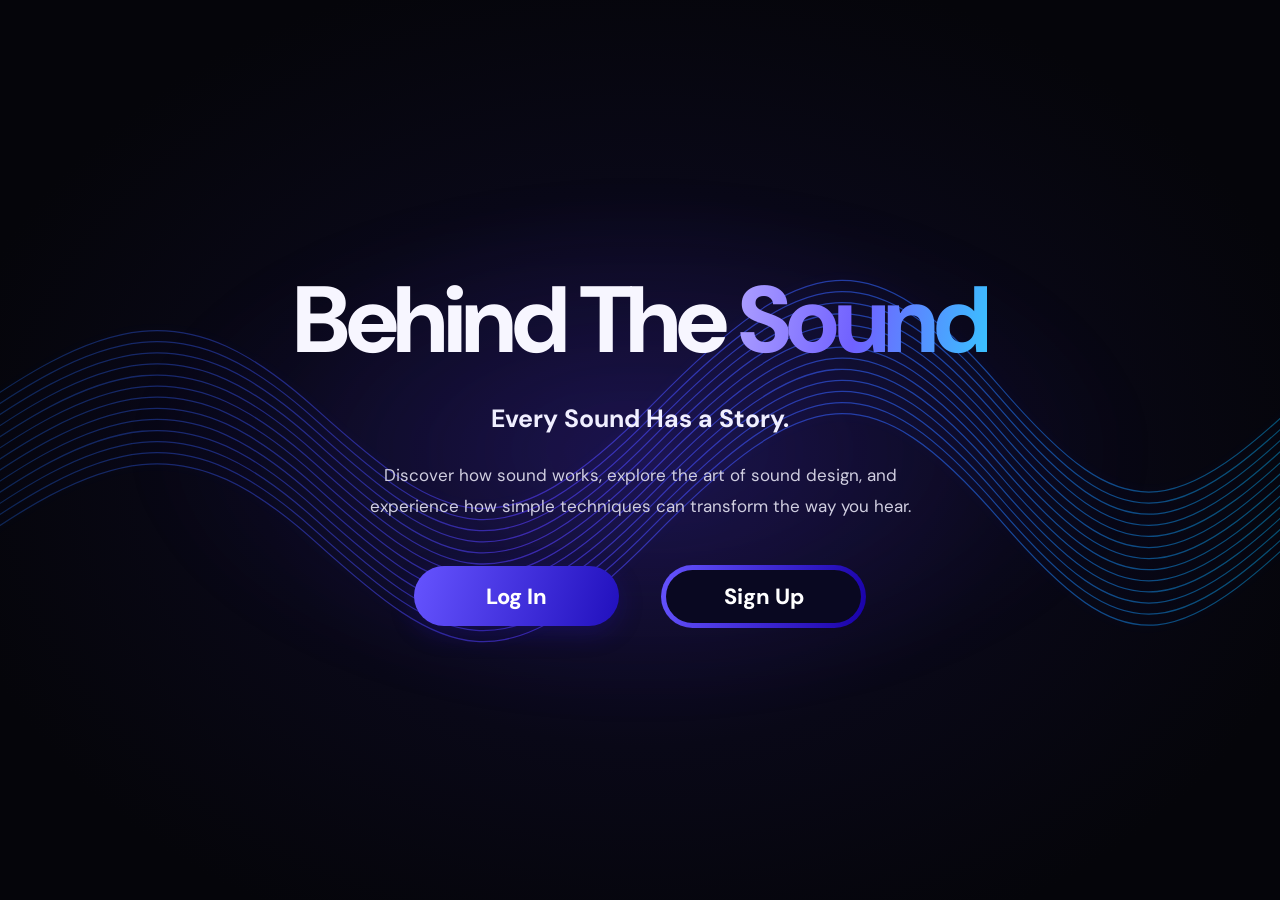
<file: index.html>
<!DOCTYPE html>
<html lang="en">
<head>
  <meta charset="UTF-8">
  <meta name="viewport" content="width=device-width, initial-scale=1.0">
  <meta name="theme-color" content="#05050a">
  <title>Behind The Sound</title>
  <!-- โหลดฟอนต์ DM Sans ให้หน้าตาเหมือนดีไซน์เดิม -->
  <link rel="preconnect" href="https://fonts.googleapis.com">
  <link rel="preconnect" href="https://fonts.gstatic.com" crossorigin>
  <link href="https://fonts.googleapis.com/css2?family=DM+Sans:wght@400;500;600;700;800&family=Prompt:wght@300;400;500&display=swap" rel="stylesheet">
  <link rel="stylesheet" href="style.css">
</head>
<body>
  <main class="landing-page">
    <!-- พื้นหลังคลื่นเสียง SVG แบบเดิม: ไม่มี animation และไม่ตอบสนองต่อเมาส์ -->
    <div class="wave-background" aria-hidden="true">
      <svg viewBox="0 0 1440 600" preserveAspectRatio="none">
        <defs>
          <!-- ไล่สีเส้นคลื่นจากน้ำเงินไปม่วงและฟ้า -->
          <linearGradient id="waveGradient" x1="0" y1="0" x2="1" y2="0">
            <stop offset="0%" stop-color="#1768d9" stop-opacity=".38"/>
            <stop offset="42%" stop-color="#573dff" stop-opacity=".72"/>
            <stop offset="72%" stop-color="#286eff" stop-opacity=".7"/>
            <stop offset="100%" stop-color="#00bdf5" stop-opacity=".48"/>
          </linearGradient>
        </defs>
        <!-- วาดเส้นหลายเส้นซ้อนกันเพื่อให้เกิดเป็นคลื่นเสียง -->
        <g fill="none" stroke="url(#waveGradient)" stroke-width="1.15">
          <path d="M-40 280 C145 165 230 150 370 255 S570 390 735 250 970 100 1110 235 1300 360 1480 210"/>
          <path d="M-40 290 C145 175 230 160 370 265 S570 400 735 260 970 110 1110 245 1300 370 1480 220"/>
          <path d="M-40 300 C145 185 230 170 370 275 S570 410 735 270 970 120 1110 255 1300 380 1480 230"/>
          <path d="M-40 310 C145 195 230 180 370 285 S570 420 735 280 970 130 1110 265 1300 390 1480 240"/>
          <path d="M-40 320 C145 205 230 190 370 295 S570 430 735 290 970 140 1110 275 1300 400 1480 250"/>
          <path d="M-40 330 C145 215 230 200 370 305 S570 440 735 300 970 150 1110 285 1300 410 1480 260"/>
          <path d="M-40 340 C145 225 230 210 370 315 S570 450 735 310 970 160 1110 295 1300 420 1480 270"/>
          <path d="M-40 350 C145 235 230 220 370 325 S570 460 735 320 970 170 1110 305 1300 430 1480 280"/>
          <path d="M-40 360 C145 245 230 230 370 335 S570 470 735 330 970 180 1110 315 1300 440 1480 290"/>
          <path d="M-40 370 C145 255 230 240 370 345 S570 480 735 340 970 190 1110 325 1300 450 1480 300"/>
          <path d="M-40 380 C145 265 230 250 370 355 S570 490 735 350 970 200 1110 335 1300 460 1480 310"/>
          <path d="M-40 390 C145 275 230 260 370 365 S570 500 735 360 970 210 1110 345 1300 470 1480 320"/>
          <path d="M-40 400 C145 285 230 270 370 375 S570 510 735 370 970 220 1110 355 1300 480 1480 330"/>
        </g>
      </svg>
    </div>

    <!-- เนื้อหาหลักของหน้า Landing Page -->
    <section class="hero-content">
      <h1>Behind The <span>Sound</span></h1>
      <p class="tagline">Every Sound Has a Story.</p>

      <!-- text-wrap: balance ใน CSS ช่วยกระจายข้อความให้แต่ละบรรทัดสมดุล -->
      <p class="description">
        Discover how sound works, explore the art of sound design, and experience how simple
        techniques can transform the way you hear.
      </p>

      <!-- ปุ่มทั้งสองอยู่ตำแหน่งเดิม แต่สลับรูปแบบสีตามที่ขอ -->
      <div class="auth-buttons">
        <a class="auth-button login-button" href="login.html">Log In</a>
        <a class="auth-button signup-button" href="signup.html">Sign Up</a>
      </div>
    </section>
  </main>
</body>
</html>
</file>
<file: style.css>
/* =========================================================
   BEHIND THE SOUND - LANDING PAGE
   ไฟล์นี้ควบคุมสี ฟอนต์ ระยะห่าง และการจัดวางหน้าแรก
   ========================================================= */

/* 1) ค่าหลักที่ใช้ซ้ำในเว็บ เปลี่ยนสีหลักได้จากตรงนี้ */
* { box-sizing: border-box; }
:root {
  --white: #f7f6ff;
  --muted: #c7c4dc;
  --purple: #6554ff;
  --blue: #27bfff;
}

/* 2) ตั้งค่าพื้นฐานของหน้าเว็บ */
html, body { margin: 0; min-height: 100%; }
body {
  min-height: 100vh;
  background: #05050a;
  color: var(--white);
  font-family: "DM Sans", sans-serif;
}
button, a { font: inherit; }

/* 3) พื้นหลังดำอมม่วงและแสงเรืองจาง ๆ ตรงกลาง */
.landing-page {
  position: relative;
  min-height: 100svh;
  overflow: hidden;
  display: grid;
  place-items: center;
  padding: 70px 24px;
  isolation: isolate;
  background: radial-gradient(ellipse at 50% 52%, #17113c 0%, #090817 42%, #05050a 78%);
}
.landing-page::before {
  content: "";
  position: absolute;
  z-index: -1;
  width: min(1050px, 95vw);
  height: 540px;
  top: 50%;
  left: 50%;
  transform: translate(-50%, -50%);
  background: radial-gradient(ellipse, #3824b52b 0%, transparent 68%);
  filter: blur(20px);
}

/* 4) คลื่นเสียง SVG อยู่หลังข้อความ
   ถ้าต้องการขยับตำแหน่งคลื่น ให้ปรับ inset หรือ opacity ตรงนี้ */
.wave-background {
  position: absolute;
  z-index: -1;
  inset: 14% -2% 12%;
  overflow: hidden;
  opacity: .82;
  pointer-events: none; /* เมาส์จะไม่ไปรบกวนพื้นหลัง */
}
.wave-background svg {
  display: block;
  width: 100%;
  height: 100%;
  filter: drop-shadow(0 0 6px #344cff45);
}
/* ไม่มี animation / transform ตามเมาส์ คลื่นจึงอยู่นิ่ง */

/* 5) กล่องเนื้อหากลางหน้า */
.hero-content {
  position: relative;
  z-index: 1;
  width: min(900px, 100%);
  text-align: center;
  margin-top: -2px;
}

/* 6) หัวข้อหลัก: คำว่า Sound ใช้ gradient */
h1 {
  margin: 0;
  color: var(--white);
  font-size: clamp(48px, 7.4vw, 94px);
  line-height: 1.08;
  letter-spacing: -4.5px;
  font-weight: 800;
}
h1 span {
  background: linear-gradient(100deg, #a89aff 5%, #7061ff 48%, #38c4ff 100%);
  -webkit-background-clip: text;
  background-clip: text;
  color: transparent;
}

/* 7) คำโปรยใต้หัวข้อ */
.tagline {
  margin: 30px 0 0;
  color: #f0efff;
  font-size: clamp(18px, 2.1vw, 25px);
  font-weight: 700;
}

/* 8) คำอธิบายภาษาอังกฤษ
   text-wrap: balance ช่วยจัดบรรทัดให้ความยาวใกล้เคียงกัน */
.description {
  max-width: 800px;
  margin: 25px auto 0;
  color: #d0cee0;
  font-size: clamp(14px, 1.35vw, 17px);
  line-height: 1.85;
  text-wrap: balance;
}

/* 9) ปุ่ม Log In และ Sign Up วางเรียงแนวนอน */
.auth-buttons {
  display: flex;
  align-items: center;
  justify-content: center;
  gap: clamp(18px, 4vw, 42px);
  margin-top: 42px;
}
.auth-button {
  display: inline-flex;
  align-items: center;
  justify-content: center;
  text-decoration: none;
  width: clamp(150px, 18vw, 205px);
  min-height: 60px;
  padding: 12px 24px;
  border-radius: 999px;
  color: #fff;
  font-size: clamp(17px, 1.8vw, 22px);
  font-weight: 800;
  cursor: pointer;
  transition: filter .18s ease, transform .18s ease;
}

/* Log In: ปุ่มพื้นม่วงไล่สี (สลับจากเวอร์ชันก่อน) */
.login-button {
  border: 0;
  background: linear-gradient(105deg, #6654ff 0%, #2110bd 100%);
  box-shadow: 0 7px 24px #2511b744;
}

/* Sign Up: ขอบม่วงไล่สีและพื้นด้านในดำ (สลับจากเวอร์ชันก่อน) */
.signup-button {
  border: 5px solid transparent;
  background:
    linear-gradient(#090821, #090821) padding-box,
    linear-gradient(105deg, #6654ff, #1800a8) border-box;
}
.auth-button:hover { filter: brightness(1.12); transform: translateY(-2px); }
.auth-button:focus-visible { outline: 2px solid #b8b0ff; outline-offset: 4px; }

/* 10) ปรับหน้าเว็บให้เหมาะกับมือถือ */
@media (max-width: 650px) {
  .landing-page { padding: 60px 20px; }
  .wave-background { inset: 20% -55% 16%; opacity: .65; }
  h1 { font-size: clamp(39px, 10vw, 60px); letter-spacing: -2.5px; }
  .tagline { margin-top: 22px; }
  .description { margin-top: 18px; font-size: 13px; }
  .auth-buttons { gap: 12px; margin-top: 30px; }
  .auth-button {
    width: min(42vw, 170px);
    min-height: 52px;
    padding: 9px 12px;
    font-size: 16px;
  }
  .signup-button { border-width: 4px; }
}

/* 11) เคารพการตั้งค่าลดการเคลื่อนไหวของอุปกรณ์ */
@media (prefers-reduced-motion: reduce) {
  *, *::before, *::after { transition: none !important; }
}
</file>
